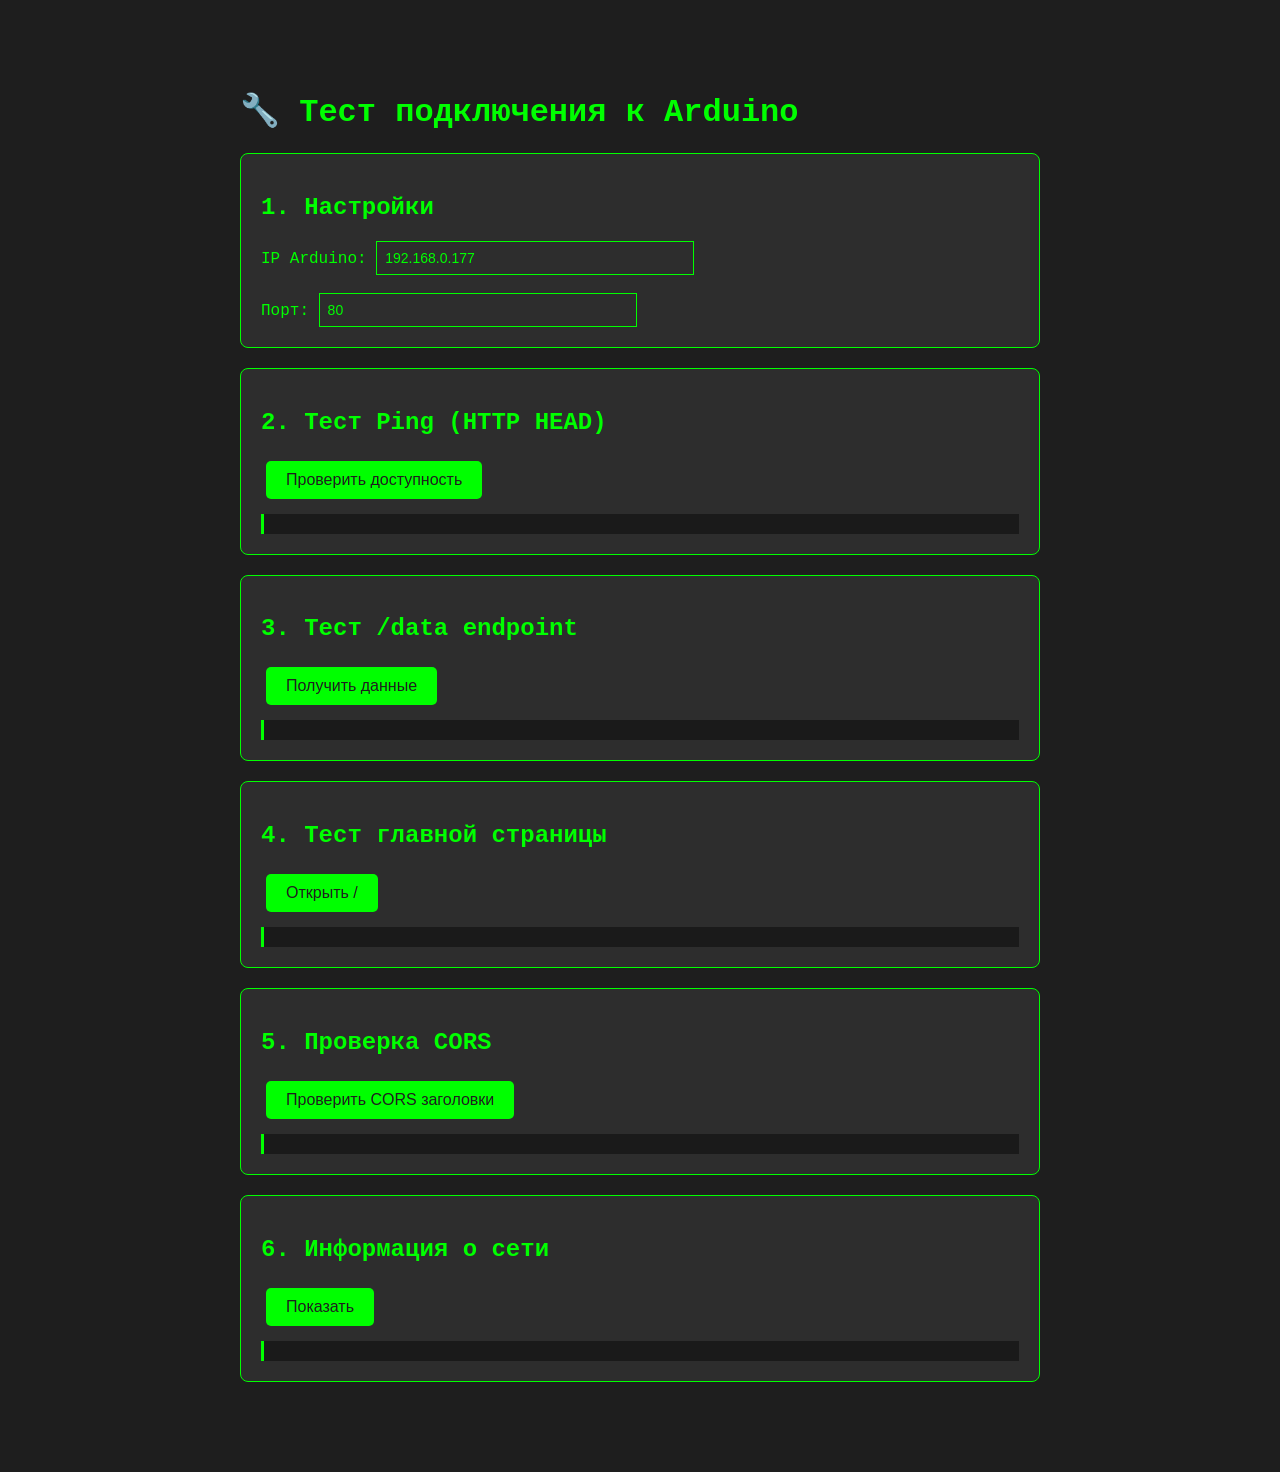
<file: frontend/test.html>
<!DOCTYPE html>
<html lang="ru">
<head>
    <meta charset="UTF-8">
    <meta name="viewport" content="width=device-width, initial-scale=1.0">
    <title>Тест подключения к Arduino</title>
    <style>
        body {
            font-family: 'Courier New', monospace;
            max-width: 800px;
            margin: 50px auto;
            padding: 20px;
            background: #1e1e1e;
            color: #00ff00;
        }
        .test-section {
            background: #2d2d2d;
            padding: 20px;
            margin: 20px 0;
            border-radius: 8px;
            border: 1px solid #00ff00;
        }
        button {
            background: #00ff00;
            color: #1e1e1e;
            border: none;
            padding: 10px 20px;
            font-size: 16px;
            cursor: pointer;
            border-radius: 5px;
            margin: 5px;
        }
        button:hover {
            background: #00cc00;
        }
        .result {
            margin-top: 10px;
            padding: 10px;
            background: #1a1a1a;
            border-left: 3px solid #00ff00;
            white-space: pre-wrap;
            word-wrap: break-word;
        }
        .error {
            border-left-color: #ff0000;
            color: #ff0000;
        }
        .success {
            border-left-color: #00ff00;
            color: #00ff00;
        }
        input {
            background: #2d2d2d;
            color: #00ff00;
            border: 1px solid #00ff00;
            padding: 8px;
            font-size: 14px;
            width: 300px;
        }
    </style>
</head>
<body>
    <h1>🔧 Тест подключения к Arduino</h1>
    
    <div class="test-section">
        <h2>1. Настройки</h2>
        <label>IP Arduino: <input type="text" id="arduinoIP" value="192.168.0.177"></label><br><br>
        <label>Порт: <input type="text" id="arduinoPort" value="80"></label>
    </div>

    <div class="test-section">
        <h2>2. Тест Ping (HTTP HEAD)</h2>
        <button onclick="testPing()">Проверить доступность</button>
        <div id="pingResult" class="result"></div>
    </div>

    <div class="test-section">
        <h2>3. Тест /data endpoint</h2>
        <button onclick="testData()">Получить данные</button>
        <div id="dataResult" class="result"></div>
    </div>

    <div class="test-section">
        <h2>4. Тест главной страницы</h2>
        <button onclick="testHome()">Открыть /</button>
        <div id="homeResult" class="result"></div>
    </div>

    <div class="test-section">
        <h2>5. Проверка CORS</h2>
        <button onclick="testCORS()">Проверить CORS заголовки</button>
        <div id="corsResult" class="result"></div>
    </div>

    <div class="test-section">
        <h2>6. Информация о сети</h2>
        <button onclick="showNetworkInfo()">Показать</button>
        <div id="networkResult" class="result"></div>
    </div>

    <script>
        function getURL() {
            const ip = document.getElementById('arduinoIP').value;
            const port = document.getElementById('arduinoPort').value;
            return `http://${ip}:${port}`;
        }

        async function testPing() {
            const result = document.getElementById('pingResult');
            result.textContent = 'Проверка...';
            result.className = 'result';
            
            try {
                const url = getURL();
                const response = await fetch(url, { 
                    method: 'HEAD',
                    mode: 'no-cors'
                });
                
                result.textContent = `✅ Arduino доступен!\nURL: ${url}\nСтатус: ${response.status || 'OK (no-cors)'}`;
                result.className = 'result success';
            } catch (error) {
                result.textContent = `❌ Ошибка подключения:\n${error.message}\n\nВозможные причины:\n1. Arduino не в сети\n2. Неверный IP адрес\n3. Firewall блокирует\n4. Arduino не запущен`;
                result.className = 'result error';
            }
        }

        async function testData() {
            const result = document.getElementById('dataResult');
            result.textContent = 'Получение данных...';
            result.className = 'result';
            
            try {
                const url = getURL() + '/data';
                const response = await fetch(url);
                
                if (!response.ok) {
                    throw new Error(`HTTP ${response.status}: ${response.statusText}`);
                }
                
                const data = await response.json();
                result.textContent = `✅ Данные получены!\n\n${JSON.stringify(data, null, 2)}`;
                result.className = 'result success';
            } catch (error) {
                result.textContent = `❌ Ошибка:\n${error.message}\n\nПроверьте:\n1. Arduino отвечает на ${getURL()}/data\n2. Формат ответа - JSON\n3. CORS заголовки установлены`;
                result.className = 'result error';
            }
        }

        async function testHome() {
            const result = document.getElementById('homeResult');
            result.textContent = 'Загрузка...';
            result.className = 'result';
            
            try {
                const url = getURL() + '/';
                const response = await fetch(url);
                
                if (!response.ok) {
                    throw new Error(`HTTP ${response.status}: ${response.statusText}`);
                }
                
                const html = await response.text();
                result.textContent = `✅ Главная страница загружена!\n\nПервые 500 символов:\n${html.substring(0, 500)}...`;
                result.className = 'result success';
            } catch (error) {
                result.textContent = `❌ Ошибка:\n${error.message}`;
                result.className = 'result error';
            }
        }

        async function testCORS() {
            const result = document.getElementById('corsResult');
            result.textContent = 'Проверка CORS...';
            result.className = 'result';
            
            try {
                const url = getURL() + '/data';
                const response = await fetch(url);
                
                const corsHeader = response.headers.get('Access-Control-Allow-Origin');
                
                if (corsHeader) {
                    result.textContent = `✅ CORS настроен!\nAccess-Control-Allow-Origin: ${corsHeader}`;
                    result.className = 'result success';
                } else {
                    result.textContent = `⚠️ CORS заголовок не найден!\n\nЭто может вызвать проблемы при подключении из браузера.\nДобавьте в Arduino код:\nclient.println("Access-Control-Allow-Origin: *");`;
                    result.className = 'result error';
                }
            } catch (error) {
                result.textContent = `❌ Не удалось проверить:\n${error.message}`;
                result.className = 'result error';
            }
        }

        function showNetworkInfo() {
            const result = document.getElementById('networkResult');
            
            const info = `
Текущая страница: ${window.location.href}
Протокол: ${window.location.protocol}
Хост: ${window.location.host}

Arduino URL: ${getURL()}

Браузер: ${navigator.userAgent}

Примечание:
- Если открыто через file://, могут быть проблемы с CORS
- Используйте локальный сервер: python -m http.server 8000
- Arduino и компьютер должны быть в одной сети
            `;
            
            result.textContent = info;
            result.className = 'result';
        }

        // Автоматическая проверка при загрузке
        window.addEventListener('load', () => {
            console.log('Тестовая страница загружена');
            console.log('Arduino URL:', getURL());
        });
    </script>
</body>
</html>
</file>
